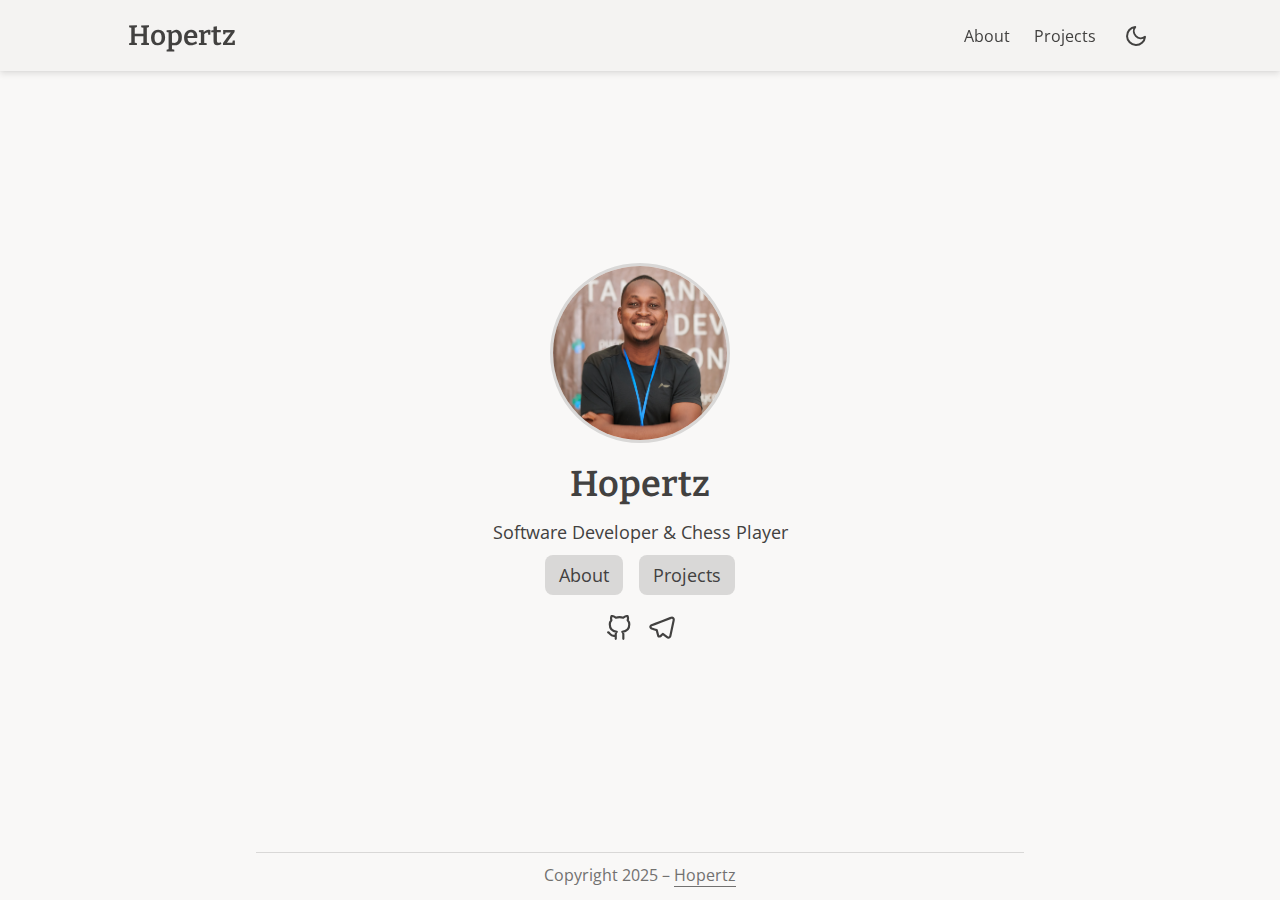
<file: index.html>
<!DOCTYPE html>
<html lang="en" dir="auto">

<head>
    <meta name="generator" content="Hugo 0.118.2">
    <meta charset="utf-8">
    <meta http-equiv="X-UA-Compatible" content="IE=edge">
    <meta name="viewport" content="width=device-width, initial-scale=1, shrink-to-fit=no">
    <meta name="robots" content="index, follow">
    <title>Hopertz – Software Developer </title>
    <meta name="description" content="Software Developer &amp; Chess Player">
    <meta name="author" content="Hopertz">
    <link rel="canonical" href="https://hopertz.github.io/">
    <link rel = "stylesheet" href="/css/style.css">
    <link rel="apple-touch-icon" sizes="180x180" href="/img/apple-touch-icon.png">
    <link rel="icon" type="image/png" sizes="32x32" href="/img/favicon-32x32.png">
    <link rel="icon" type="image/png" sizes="16x16" href="/img/favicon-16x16.png">
    <link rel="manifest" href="/img/site.webmanifest">
    <meta name="theme-color" content="#2e2e33">
    <meta name="msapplication-TileColor" content="#2e2e33">
    <noscript>
        <style>
            #theme-toggle,
            .top-link {
                display: none;
            }
        </style>
        <style>
            @media (prefers-color-scheme: dark) {
                :root {
                    --theme: rgb(29, 30, 32);
                    --entry: rgb(46, 46, 51);
                    --primary: rgb(218, 218, 219);
                    --secondary: rgb(155, 156, 157);
                    --tertiary: rgb(65, 66, 68);
                    --content: rgb(196, 196, 197);
                    --hljs-bg: rgb(46, 46, 51);
                    --code-bg: rgb(55, 56, 62);
                    --border: rgb(51, 51, 51);
                }

                .list {
                    background: var(--theme);
                }

                .list:not(.dark)::-webkit-scrollbar-track {
                    background: 0 0;
                }

                .list:not(.dark)::-webkit-scrollbar-thumb {
                    border-color: var(--theme);
                }
            }
        </style>
    </noscript>
    <link id="code-style" rel="stylesheet" />
    <link rel="stylesheet" href="https://cdnjs.cloudflare.com/ajax/libs/font-awesome/6.3.0/css/all.min.css"
        integrity="sha512-SzlrxWUlpfuzQ+pcUCosxcglQRNAq/DZjVsC0lE40xsADsfeQoEypE+enwcOiGjk/bSuGGKHEyjSoQ1zVisanQ=="
        crossorigin="anonymous" referrerpolicy="no-referrer" />
    <link rel="stylesheet" href="./css/custom.css">
    <script type="text/javascript" src="./js/custom.js"></script>
    <meta property="og:title" content="Hopertz" />
    <meta property="og:description" content="Software Developer &amp; Chess Player" />
    <meta property="og:type" content="website" />
    <meta property="og:url" content="https://hopertz.github.io/" />
    <meta name="twitter:card" content="summary_large_image" />
    <meta name="twitter:title" content="Hopertz" />
    <meta name="twitter:description" content="Software Developer &amp; Chess Player" />
    <script type="application/ld+json">


</script>
</head>

<body class="list" id="top">
    <script>
        if (localStorage.getItem("pref-theme") === "dark") {
            document.body.classList.add('dark');
        } else if (localStorage.getItem("pref-theme") === "light") {
            document.body.classList.remove('dark')
        } else if (window.matchMedia('(prefers-color-scheme: dark)').matches) {
            document.body.classList.add('dark');
        }

    </script>
    <header class="header">
        <nav class="nav">
            <div class="logo">
                <a href="https://hopertz.github.io/" accesskey="h" title="Hopertz (Alt + H)">Hopertz</a>
                <div class="logo-switches">
                </div>
            </div>
            <ul id="menu">
                <li>
                    <a href="about" title="About">
                        <span>About</span>
                    </a>
                </li>
                <li>
                    <a href="projects" title="Projects">
                        <span>Projects</span>
                    </a>
                </li>
                <li>
                    <button id="theme-toggle" accesskey="t" title="(Alt + T)">
                        <svg id="moon" xmlns="http://www.w3.org/2000/svg" width="24" height="24" viewBox="0 0 24 24"
                            fill="none" stroke="currentColor" stroke-width="2" stroke-linecap="round"
                            stroke-linejoin="round">
                            <path d="M21 12.79A9 9 0 1 1 11.21 3 7 7 0 0 0 21 12.79z"></path>
                        </svg>
                        <svg id="sun" xmlns="http://www.w3.org/2000/svg" width="24" height="24" viewBox="0 0 24 24"
                            fill="none" stroke="currentColor" stroke-width="2" stroke-linecap="round"
                            stroke-linejoin="round">
                            <circle cx="12" cy="12" r="5"></circle>
                            <line x1="12" y1="1" x2="12" y2="3"></line>
                            <line x1="12" y1="21" x2="12" y2="23"></line>
                            <line x1="4.22" y1="4.22" x2="5.64" y2="5.64"></line>
                            <line x1="18.36" y1="18.36" x2="19.78" y2="19.78"></line>
                            <line x1="1" y1="12" x2="3" y2="12"></line>
                            <line x1="21" y1="12" x2="23" y2="12"></line>
                            <line x1="4.22" y1="19.78" x2="5.64" y2="18.36"></line>
                            <line x1="18.36" y1="5.64" x2="19.78" y2="4.22"></line>
                        </svg>
                    </button>
                </li>
            </ul>
        </nav>
    </header>
    <main class="main">
        <div class="profile">
            <div class="profile_inner">
                <img draggable="false" src="./img/pic.jpg" alt title height="150"
                    width="150" />
                <h1>Hopertz</h1>
                <span>Software Developer &amp; Chess Player</span>
                <div class="buttons">
                    <a class="button" href="/about" rel="noopener" title="About">
                        <span class="button-inner">
                            About
                        </span>
                    </a>
                    <a class="button" href="/projects" rel="noopener" title="Projects">
                        <span class="button-inner">
                            Projects
                        </span>
                    </a>
                </div>
                <div class="social-icons">
                    <a href="https://github.com/Hopertz" target="_blank" rel="noopener noreferrer me" title="Github">
                        <svg xmlns="http://www.w3.org/2000/svg" viewBox="0 0 24 24" fill="none" stroke="currentColor"
                            stroke-width="2" stroke-linecap="round" stroke-linejoin="round">
                            <path
                                d="M9 19c-5 1.5-5-2.5-7-3m14 6v-3.87a3.37 3.37 0 0 0-.94-2.61c3.14-.35 6.44-1.54 6.44-7A5.44 5.44 0 0 0 20 4.77 5.07 5.07 0 0 0 19.91 1S18.73.65 16 2.48a13.38 13.38 0 0 0-7 0C6.27.65 5.09 1 5.09 1A5.07 5.07 0 0 0 5 4.77a5.44 5.44 0 0 0-1.5 3.78c0 5.42 3.3 6.61 6.44 7A3.37 3.37 0 0 0 9 18.13V22">
                            </path>
                        </svg>
                    </a>
                    <a href="https://t.me/Hopertz" target="_blank" rel="noopener noreferrer me" title="Telegram">
                        <svg xmlns="http://www.w3.org/2000/svg" viewBox="0 0 24 24" fill="none" stroke="currentColor"
                            stroke-width="2" stroke-linecap="round" stroke-linejoin="round">
                            <path
                                d="M21.198 2.433a2.242 2.242 0 0 0-1.022.215l-8.609 3.33c-2.068.8-4.133 1.598-5.724 2.21a405.15 405.15 0 0 1-2.849 1.09c-.42.147-.99.332-1.473.901-.728.968.193 1.798.919 2.286 1.61.516 3.275 1.009 4.654 1.472.509 1.793.997 3.592 1.48 5.388.16.36.506.494.864.498l-.002.018s.281.028.555-.038a2.1 2.1 0 0 0 .933-.517c.345-.324 1.28-1.244 1.811-1.764l3.999 2.952.032.018s.442.311 1.09.355c.324.022.75-.04 1.116-.308.37-.27.613-.702.728-1.196.342-1.492 2.61-12.285 2.997-14.072l-.01.042c.27-1.006.17-1.928-.455-2.474a1.654 1.654 0 0 0-1.034-.407z" />
                        </svg>
                    </a>
                </div>
            </div>
        </div>
    </main>
    <footer class="footer">
        <span>Copyright <i class="far fa-copyright"></i> 2025 – <a class="no-link-decor" href="#"><i
                    class="fas fa-cat"></i></a> <a href="https://hopertz.github.io/">Hopertz</a></span>
    </footer>
    <script>
        let menu = document.getElementById('menu')
        if (menu) {
            menu.scrollLeft = localStorage.getItem("menu-scroll-position");
            menu.onscroll = function () {
                localStorage.setItem("menu-scroll-position", menu.scrollLeft);
            }
        }

        document.querySelectorAll('a[href^="#"]').forEach(anchor => {
            anchor.addEventListener("click", function (e) {
                e.preventDefault();
                var id = this.getAttribute("href").substr(1);
                if (!window.matchMedia('(prefers-reduced-motion: reduce)').matches) {
                    document.querySelector(`[id='${decodeURIComponent(id)}']`).scrollIntoView({
                        behavior: "smooth"
                    });
                } else {
                    document.querySelector(`[id='${decodeURIComponent(id)}']`).scrollIntoView();
                }
                if (id === "top") {
                    history.replaceState(null, null, " ");
                } else {
                    history.pushState(null, null, `#${id}`);
                }
            });
        });

    </script>
    <script>
        document.getElementById("theme-toggle").addEventListener("click", () => {
            if (document.body.className.includes("dark")) {
                document.body.classList.remove('dark');
                localStorage.setItem("pref-theme", 'light');
            } else {
                document.body.classList.add('dark');
                localStorage.setItem("pref-theme", 'dark');
            }
        })

    </script>
    <script defer
        src="https://static.cloudflareinsights.com/beacon.min.js/v84a3a4012de94ce1a686ba8c167c359c1696973893317"
        integrity="sha512-euoFGowhlaLqXsPWQ48qSkBSCFs3DPRyiwVu3FjR96cMPx+Fr+gpWRhIafcHwqwCqWS42RZhIudOvEI+Ckf6MA=="
        data-cf-beacon='{"rayId":"817c874f99980720","r":1,"version":"2023.10.0","token":"80f41a337ac24d17acee9fe0e4663c5b"}'
        crossorigin="anonymous"></script>
</body>

</html>
</file>
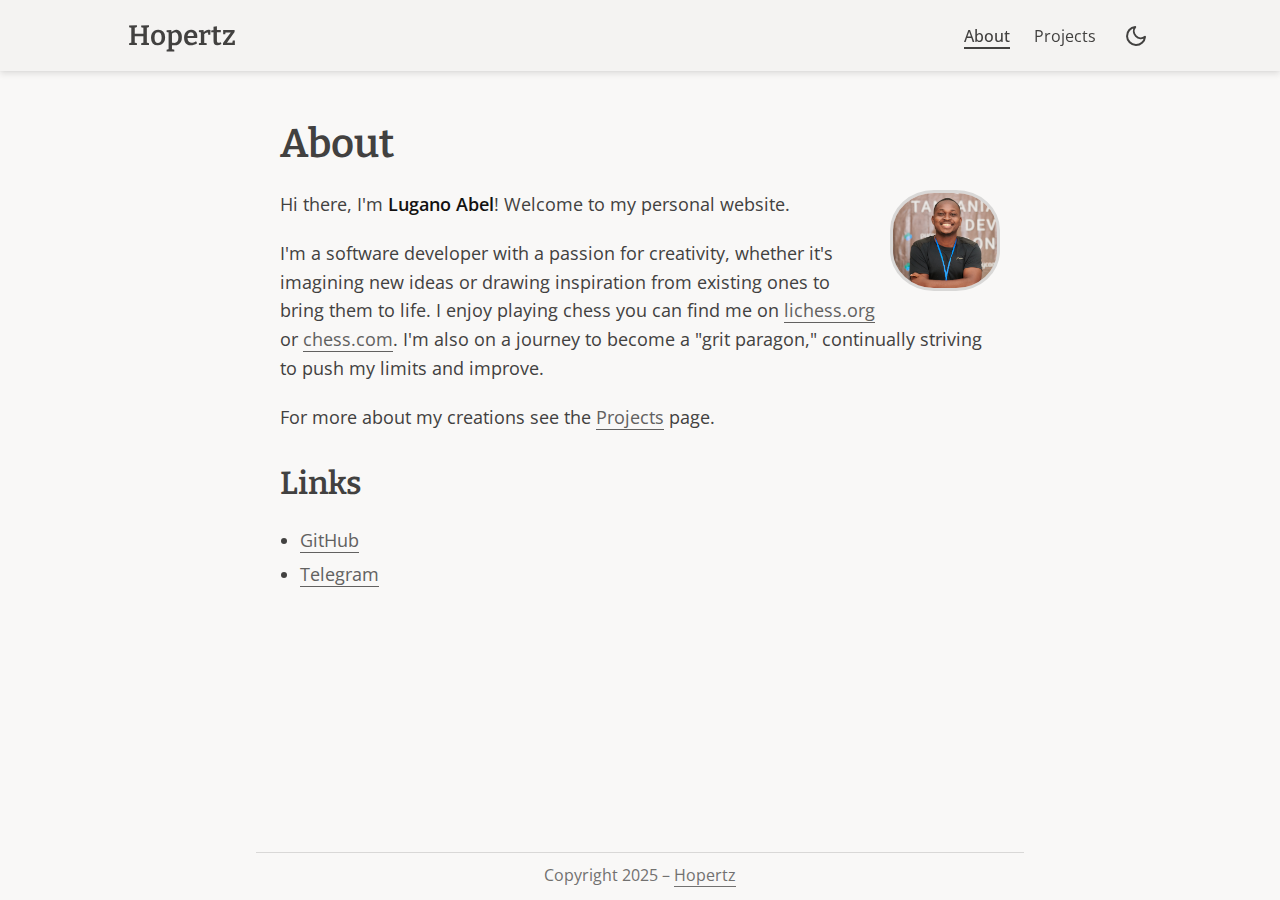
<file: about.html>
<!DOCTYPE html>
<html lang="en" dir="auto">

<head>
    <meta charset="utf-8">
    <meta http-equiv="X-UA-Compatible" content="IE=edge">
    <meta name="viewport" content="width=device-width, initial-scale=1, shrink-to-fit=no">
    <meta name="robots" content="index, follow">
    <title>About – Hopertz</title>
    <meta name="keywords" content>
    <meta name="description" content=" I'm a software developer with a passion for creativity, whether it's imagining new ideas or drawing inspiration from existing ones to bring them to life. I enjoy playing chess—you can find me on Lichess.org or Chess.com. I'm also on a journey to become a 'grit paragon,' continually striving to push my limits and improve.">
    <meta name="author" content=" ">
    <link rel="apple-touch-icon" sizes="180x180" href="/img/apple-touch-icon.png">
    <link rel="icon" type="image/png" sizes="32x32" href="/img/favicon-32x32.png">
    <link rel="icon" type="image/png" sizes="16x16" href="/img/favicon-16x16.png">
    <link rel="manifest" href="/img/site.webmanifest">
    <link rel="canonical" href="https://hopertz.github.io/about">
    <link rel="stylesheet" href="/css/style.css">
    <meta name="theme-color" content="#2e2e33">
    <meta name="msapplication-TileColor" content="#2e2e33">
    <noscript>
        <style>
            #theme-toggle,
            .top-link {
                display: none;
            }
        </style>
        <style>
            @media (prefers-color-scheme: dark) {
                :root {
                    --theme: rgb(29, 30, 32);
                    --entry: rgb(46, 46, 51);
                    --primary: rgb(218, 218, 219);
                    --secondary: rgb(155, 156, 157);
                    --tertiary: rgb(65, 66, 68);
                    --content: rgb(196, 196, 197);
                    --hljs-bg: rgb(46, 46, 51);
                    --code-bg: rgb(55, 56, 62);
                    --border: rgb(51, 51, 51);
                }

                .list {
                    background: var(--theme);
                }

                .list:not(.dark)::-webkit-scrollbar-track {
                    background: 0 0;
                }

                .list:not(.dark)::-webkit-scrollbar-thumb {
                    border-color: var(--theme);
                }
            }
        </style>
    </noscript>
    <link id="code-style" rel="stylesheet" />
    <link rel="stylesheet" href="https://cdnjs.cloudflare.com/ajax/libs/font-awesome/6.3.0/css/all.min.css"
        integrity="sha512-SzlrxWUlpfuzQ+pcUCosxcglQRNAq/DZjVsC0lE40xsADsfeQoEypE+enwcOiGjk/bSuGGKHEyjSoQ1zVisanQ=="
        crossorigin="anonymous" referrerpolicy="no-referrer" />
    <link rel="stylesheet" href="./css/custom.css">
    <script type="text/javascript" src="./js/custom.js"></script>
    <meta property="og:title" content="About" />
    <meta property="og:description" content=" I'm a software developer with a passion for creativity, whether it's imagining new ideas or drawing inspiration from existing ones to bring them to life. I enjoy playing chess—you can find me on Lichess.org or Chess.com. I'm also on a journey to become a 'grit paragon,' continually striving to push my limits and improve.">
    <meta property="og:type" content="article" />
    <meta property="og:url" content="https://hopertz.github.io/about/" />
    <meta property="og:image" content="https://hopertz.github.io/img/about-logo.jpg" />
    <meta property="article:section" content />
    <meta name="twitter:card" content="summary_large_image" />
    <meta name="twitter:title" content="About" />
    <meta name="twitter:description" content=" I'm a software developer with a passion for creativity, whether it's imagining new ideas or drawing inspiration from existing ones to bring them to life. I enjoy playing chess—you can find me on Lichess.org or Chess.com. I'm also on a journey to become a 'grit paragon,' continually striving to push my limits and improve. ">
    <script type="application/ld+json">
{
  "@context": "https://schema.org",
  "@type": "BreadcrumbList",
  "itemListElement": [
    {
      "@type": "ListItem",
      "position":  1 ,
      "name": "About",
      "item": "https://hopertz.github.io/about/"
    }
  ]
}
</script>
    <script type="application/ld+json">
{
  "@context": "https://schema.org",
  "@type": "BlogPosting",
  "headline": "About",
  "name": "About",
  "description": "I'm a software developer with a passion for creativity, whether it's imagining new ideas or drawing inspiration from existing ones to bring them to life. I enjoy playing chess—you can find me on Lichess.org or Chess.com. I'm also on a journey to become a 'grit paragon,' continually striving to push my limits and improve.",
  "keywords": [
    
  ],
  "articleBody": "I'm a software developer with a passion for creativity, whether it's imagining new ideas or drawing inspiration from existing ones to bring them to life. I enjoy playing chess—you can find me on Lichess.org or Chess.com. I'm also on a journey to become a 'grit paragon,' continually striving to push my limits and improve.",
  "wordCount" : "53",
  "inLanguage": "en",
  "datePublished": "0001-01-01T00:00:00Z",
  "dateModified": "0001-01-01T00:00:00Z",
  "author":{
    "@type": "Person",
    "name": " "
  },
  "mainEntityOfPage": {
    "@type": "WebPage",
    "@id": "https://hopertz.github.io/about/"
  },
  "publisher": {
    "@type": "Organization",
    "name": "Hopertz",
    "logo": {
      "@type": "ImageObject",
      "url": "https://hopertz.github.io/favicon.ico"
    }
  }
}
</script>
</head>

<body class id="top">
    <script>
        if (localStorage.getItem("pref-theme") === "dark") {
            document.body.classList.add('dark');
        } else if (localStorage.getItem("pref-theme") === "light") {
            document.body.classList.remove('dark')
        } else if (window.matchMedia('(prefers-color-scheme: dark)').matches) {
            document.body.classList.add('dark');
        }

    </script>
    <header class="header">
        <nav class="nav">
            <div class="logo">
                <a href="https://hopertz.github.io" accesskey="h" title="Hopertz (Alt + H)">Hopertz</a>
                <div class="logo-switches">
                </div>
            </div>
            <ul id="menu">
                <li>
                    <a href="https://hopertz.github.io/about" title="About">
                        <span class="active">About</span>
                    </a>
                </li>
                <li>
                    <a href="https://hopertz.github.io/projects" title="Projects">
                        <span>Projects</span>
                    </a>
                </li>
                <li>
                    <button id="theme-toggle" accesskey="t" title="(Alt + T)">
                        <svg id="moon" xmlns="http://www.w3.org/2000/svg" width="24" height="24" viewBox="0 0 24 24"
                            fill="none" stroke="currentColor" stroke-width="2" stroke-linecap="round"
                            stroke-linejoin="round">
                            <path d="M21 12.79A9 9 0 1 1 11.21 3 7 7 0 0 0 21 12.79z"></path>
                        </svg>
                        <svg id="sun" xmlns="http://www.w3.org/2000/svg" width="24" height="24" viewBox="0 0 24 24"
                            fill="none" stroke="currentColor" stroke-width="2" stroke-linecap="round"
                            stroke-linejoin="round">
                            <circle cx="12" cy="12" r="5"></circle>
                            <line x1="12" y1="1" x2="12" y2="3"></line>
                            <line x1="12" y1="21" x2="12" y2="23"></line>
                            <line x1="4.22" y1="4.22" x2="5.64" y2="5.64"></line>
                            <line x1="18.36" y1="18.36" x2="19.78" y2="19.78"></line>
                            <line x1="1" y1="12" x2="3" y2="12"></line>
                            <line x1="21" y1="12" x2="23" y2="12"></line>
                            <line x1="4.22" y1="19.78" x2="5.64" y2="18.36"></line>
                            <line x1="18.36" y1="5.64" x2="19.78" y2="4.22"></line>
                        </svg>
                    </button>
                </li>
            </ul>
        </nav>
    </header>
    <main class="main">
        <article class="post-single">
            <header class="post-header">
                <h1 class="post-title">
                    About
                </h1>
                <div class="post-meta">
                </div>
            </header>
            <div class="post-content"><img draggable="false" src="./img/pic.jpg" class="post-img" />
                <p>Hi there, I'm <strong>Lugano Abel</strong>! Welcome to my personal website.</p>
                <p>I'm a software developer with a passion for creativity, whether it's imagining new ideas or drawing inspiration from existing ones to bring them to life. I enjoy playing chess you can find me on
 <a href="https://lichess.org/@/Hopertz">lichess.org</a> or <a href="https://www.chess.com/member/hopertz">chess.com</a>. I'm also on a journey to become a "grit paragon," continually striving to push my limits and improve.</p>
                <p>For more about my creations see the <a href="/projects">Projects</a> page.</p>
                <h2 id="links">Links<a hidden class="anchor" aria-hidden="true" href="#links">#</a></h2>
                <ul>
                    <li><a href="https://github.com/Hopertz">GitHub</a></li>
                    <li><a href="https://t.me/Hopertz">Telegram</a></li>
                </ul>
            </div>
            <footer class="post-footer">
                <ul class="post-tags">
                </ul>
            </footer>
        </article>
    </main>
    <footer class="footer">
        <span>Copyright <i class="far fa-copyright"></i> 2025 – <a class="no-link-decor" href="#"><i
                    class="fas fa-cat"></i></a> <a href="https://hopertz.github.io/">Hopertz</a></span>
    </footer>
    <script>
        let menu = document.getElementById('menu')
        if (menu) {
            menu.scrollLeft = localStorage.getItem("menu-scroll-position");
            menu.onscroll = function () {
                localStorage.setItem("menu-scroll-position", menu.scrollLeft);
            }
        }

        document.querySelectorAll('a[href^="#"]').forEach(anchor => {
            anchor.addEventListener("click", function (e) {
                e.preventDefault();
                var id = this.getAttribute("href").substr(1);
                if (!window.matchMedia('(prefers-reduced-motion: reduce)').matches) {
                    document.querySelector(`[id='${decodeURIComponent(id)}']`).scrollIntoView({
                        behavior: "smooth"
                    });
                } else {
                    document.querySelector(`[id='${decodeURIComponent(id)}']`).scrollIntoView();
                }
                if (id === "top") {
                    history.replaceState(null, null, " ");
                } else {
                    history.pushState(null, null, `#${id}`);
                }
            });
        });

    </script>
    <script>
        document.getElementById("theme-toggle").addEventListener("click", () => {
            if (document.body.className.includes("dark")) {
                document.body.classList.remove('dark');
                localStorage.setItem("pref-theme", 'light');
            } else {
                document.body.classList.add('dark');
                localStorage.setItem("pref-theme", 'dark');
            }
        })

    </script>
    <script>
        document.querySelectorAll('pre > code').forEach((codeblock) => {
            const container = codeblock.parentNode.parentNode;

            const copybutton = document.createElement('button');
            copybutton.classList.add('copy-code');
            copybutton.innerHTML = 'copy';

            function copyingDone() {
                copybutton.innerHTML = 'copied!';
                setTimeout(() => {
                    copybutton.innerHTML = 'copy';
                }, 2000);
            }

            copybutton.addEventListener('click', (cb) => {
                if ('clipboard' in navigator) {
                    navigator.clipboard.writeText(codeblock.textContent);
                    copyingDone();
                    return;
                }

                const range = document.createRange();
                range.selectNodeContents(codeblock);
                const selection = window.getSelection();
                selection.removeAllRanges();
                selection.addRange(range);
                try {
                    document.execCommand('copy');
                    copyingDone();
                } catch (e) { };
                selection.removeRange(range);
            });

            if (container.classList.contains("highlight")) {
                container.appendChild(copybutton);
            } else if (container.parentNode.firstChild == container) {

            } else if (codeblock.parentNode.parentNode.parentNode.parentNode.parentNode.nodeName == "TABLE") {

                codeblock.parentNode.parentNode.parentNode.parentNode.parentNode.appendChild(copybutton);
            } else {

                codeblock.parentNode.appendChild(copybutton);
            }
        });
    </script>
    <script defer
        src="https://static.cloudflareinsights.com/beacon.min.js/v8b253dfea2ab4077af8c6f58422dfbfd1689876627854"
        integrity="sha512-bjgnUKX4azu3dLTVtie9u6TKqgx29RBwfj3QXYt5EKfWM/9hPSAI/4qcV5NACjwAo8UtTeWefx6Zq5PHcMm7Tg=="
        data-cf-beacon='{"rayId":"817cc4e8d89c071c","version":"2023.8.0","r":1,"token":"80f41a337ac24d17acee9fe0e4663c5b","si":100}'
        crossorigin="anonymous"></script>
</body>

</html>
</file>
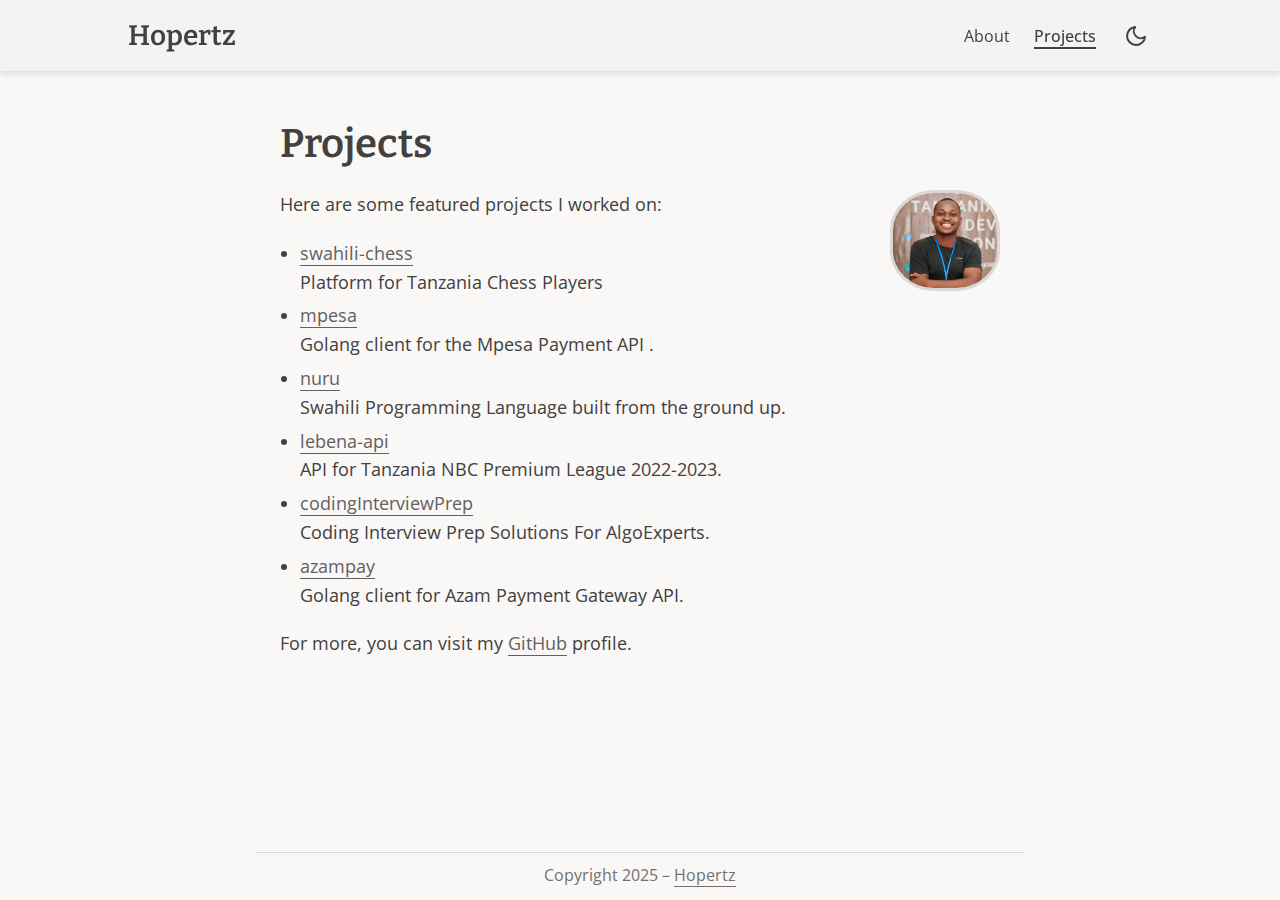
<file: projects.html>
<!DOCTYPE html>
<html lang="en" dir="auto">

<head>
    <meta charset="utf-8">
    <meta http-equiv="X-UA-Compatible" content="IE=edge">
    <meta name="viewport" content="width=device-width, initial-scale=1, shrink-to-fit=no">
    <meta name="robots" content="index, follow">
    <title>Projects – Hopertz</title>
    <link rel="apple-touch-icon" sizes="180x180" href="/img/apple-touch-icon.png">
    <link rel="icon" type="image/png" sizes="32x32" href="/img/favicon-32x32.png">
    <link rel="icon" type="image/png" sizes="16x16" href="/img/favicon-16x16.png">
    <link rel="manifest" href="/img/site.webmanifest">
    <meta name="keywords" content>
    <meta name="description" content="Here are some featured projects I worked on:
swahili-chess
A chess platform for Tanzania Chess Players
mpesa
Golang client for the Mpesa Payment API .
Nuru
A Swahili Programming Language built from the ground up.
lebena-api
API for Tanzania NBC Premium League .
CodingInterviewPrep
Coding Interview Prep Solutions For AlgoExperts.
azampay
A Golang client for Azam Payment Gateway API.
For more, you can visit my GitHub profile.">
    <meta name="author" content=" ">
    <link rel="canonical" href="https://hopertz.github.io/projects">
    <link rel="stylesheet" href="/css/style.css">
    <meta name="theme-color" content="#2e2e33">
    <meta name="msapplication-TileColor" content="#2e2e33">
    <noscript>
        <style>
            #theme-toggle,
            .top-link {
                display: none;
            }
        </style>
        <style>
            @media (prefers-color-scheme: dark) {
                :root {
                    --theme: rgb(29, 30, 32);
                    --entry: rgb(46, 46, 51);
                    --primary: rgb(218, 218, 219);
                    --secondary: rgb(155, 156, 157);
                    --tertiary: rgb(65, 66, 68);
                    --content: rgb(196, 196, 197);
                    --hljs-bg: rgb(46, 46, 51);
                    --code-bg: rgb(55, 56, 62);
                    --border: rgb(51, 51, 51);
                }

                .list {
                    background: var(--theme);
                }

                .list:not(.dark)::-webkit-scrollbar-track {
                    background: 0 0;
                }

                .list:not(.dark)::-webkit-scrollbar-thumb {
                    border-color: var(--theme);
                }
            }
        </style>
    </noscript>
    <link id="code-style" rel="stylesheet" />
    <link rel="stylesheet" href="https://cdnjs.cloudflare.com/ajax/libs/font-awesome/6.3.0/css/all.min.css"
        integrity="sha512-SzlrxWUlpfuzQ+pcUCosxcglQRNAq/DZjVsC0lE40xsADsfeQoEypE+enwcOiGjk/bSuGGKHEyjSoQ1zVisanQ=="
        crossorigin="anonymous" referrerpolicy="no-referrer" />
    <link rel="stylesheet" href="/css/style.css">
    <link rel="stylesheet" href="./css/custom.css">
    <script type="text/javascript" src="./js/custom.js"></script>
    <meta property="og:title" content="Projects" />
    <meta property="og:description" content="Here are some featured projects I worked on:
swahili-chess
A chess  for Tanzania Chess Players
mpesa
Golang client for the Mpesa Payment API .
Nuru
A Swahili Programming Language built from the ground up.
lebena-api
API for Tanzania NBC Premium League .
CodingInterviewPrep
Coding Interview Prep Solutions For AlgoExperts.
azampay
A Golang client for Azam Payment Gateway API.
For more, you can visit my GitHub profile." />
    <meta property="og:type" content="article" />
    <meta property="og:url" content="https://hopertz.github.io/projects/" />
    <meta property="article:section" content />
    <meta name="twitter:card" content="summary_large_image" />
    <meta name="twitter:title" content="Projects" />
    <meta name="twitter:description" content="Here are some featured projects I worked on:
swahili-chess
A chess  for Tanzania Chess Players
mpesa
Golang client for the Mpesa Payment API .
Nuru
A Swahili Programming Language built from the ground up.
lebena-api
API for Tanzania NBC Premium League .
CodingInterviewPrep
Coding Interview Prep Solutions For AlgoExperts.
azampay
A Golang client for Azam Payment Gateway API.
For more, you can visit my GitHub profile." />
    <script type="application/ld+json">
{
  "@context": "https://schema.org",
  "@type": "BreadcrumbList",
  "itemListElement": [
    {
      "@type": "ListItem",
      "position":  1 ,
      "name": "Projects",
      "item": "https://hopertz.github.io/projects/"
    }
  ]
}
</script>
    <script type="application/ld+json">
</script>
</head>

<body class id="top">
    <script>
        if (localStorage.getItem("pref-theme") === "dark") {
            document.body.classList.add('dark');
        } else if (localStorage.getItem("pref-theme") === "light") {
            document.body.classList.remove('dark')
        } else if (window.matchMedia('(prefers-color-scheme: dark)').matches) {
            document.body.classList.add('dark');
        }

    </script>
    <header class="header">
        <nav class="nav">
            <div class="logo">
                <a href="https://hopertz.github.io/" accesskey="h" title="Hopertz (Alt + H)">Hopertz</a>
                <div class="logo-switches">
                </div>
            </div>
            <ul id="menu">
                <li>
                    <a href="https://hopertz.github.io/about" title="About">
                        <span>About</span>
                    </a>
                </li>
                <li>
                    <a href="https://hopertz.github.io/projects" title="Projects">
                        <span class="active">Projects</span>
                    </a>
                </li>
                <li>
                    <button id="theme-toggle" accesskey="t" title="(Alt + T)">
                        <svg id="moon" xmlns="http://www.w3.org/2000/svg" width="24" height="24" viewBox="0 0 24 24"
                            fill="none" stroke="currentColor" stroke-width="2" stroke-linecap="round"
                            stroke-linejoin="round">
                            <path d="M21 12.79A9 9 0 1 1 11.21 3 7 7 0 0 0 21 12.79z"></path>
                        </svg>
                        <svg id="sun" xmlns="http://www.w3.org/2000/svg" width="24" height="24" viewBox="0 0 24 24"
                            fill="none" stroke="currentColor" stroke-width="2" stroke-linecap="round"
                            stroke-linejoin="round">
                            <circle cx="12" cy="12" r="5"></circle>
                            <line x1="12" y1="1" x2="12" y2="3"></line>
                            <line x1="12" y1="21" x2="12" y2="23"></line>
                            <line x1="4.22" y1="4.22" x2="5.64" y2="5.64"></line>
                            <line x1="18.36" y1="18.36" x2="19.78" y2="19.78"></line>
                            <line x1="1" y1="12" x2="3" y2="12"></line>
                            <line x1="21" y1="12" x2="23" y2="12"></line>
                            <line x1="4.22" y1="19.78" x2="5.64" y2="18.36"></line>
                            <line x1="18.36" y1="5.64" x2="19.78" y2="4.22"></line>
                        </svg>
                    </button>
                </li>
            </ul>
        </nav>
    </header>
    <main class="main">
        <article class="post-single">
            <header class="post-header">
                <h1 class="post-title">
                    Projects
                </h1>
                <div class="post-meta">
                </div>
            </header>
            <div class="post-content"><img draggable="false" src="./img/pic.jpg" class="post-img" />
                <p>Here are some featured projects I worked on:</p>
                <ul>
                    <li>
                         <p><a href="https://github.com/orgs/swahili-chess/repositories">swahili-chess</a><br>
                           Platform for Tanzania Chess Players </p>
                    </li>
                    <li>
                           <p><a href="https://github.com/Golang-Tanzania/mpesa">mpesa</a><br>
                            Golang client for the Mpesa Payment API .</p>
                    </li>
                    <li>
                        <p><a href="https://github.com/AvicennaJr/Nuru">nuru</a><br>
                            Swahili Programming Language built from the ground up.</p>
                    </li>
                    <li>
                        <p><a href="https://github.com/Golang-Tanzania/lebena-api">lebena-api</a><br>
                        API for Tanzania NBC Premium League 2022-2023.</p>
                    </li>
                    <li>
                        <p><a href="https://github.com/Hopertz/CodingInterviewPrep">codingInterviewPrep</a><br>
                            Coding Interview Prep Solutions For AlgoExperts.</p>
                    </li>
                    <li>
                        <p><a href="https://github.com/Golang-Tanzania/azampay">azampay</a><br>
                            Golang client for Azam Payment Gateway API.</p>
                    </li>
                </ul>
                <p>For more, you can visit my <a href="https://github.com/Hopertz">GitHub</a> profile.</p>
            </div>
            <footer class="post-footer">
                <ul class="post-tags">
                </ul>
            </footer>
        </article>
    </main>
    <footer class="footer">
        <span>Copyright <i class="far fa-copyright"></i> 2025 – <a class="no-link-decor" href="#"><i
                    class="fas fa-cat"></i></a> <a href="https://hopertz.github.io/">Hopertz</a></span>
    </footer>
    <script>
        let menu = document.getElementById('menu')
        if (menu) {
            menu.scrollLeft = localStorage.getItem("menu-scroll-position");
            menu.onscroll = function () {
                localStorage.setItem("menu-scroll-position", menu.scrollLeft);
            }
        }

        document.querySelectorAll('a[href^="#"]').forEach(anchor => {
            anchor.addEventListener("click", function (e) {
                e.preventDefault();
                var id = this.getAttribute("href").substr(1);
                if (!window.matchMedia('(prefers-reduced-motion: reduce)').matches) {
                    document.querySelector(`[id='${decodeURIComponent(id)}']`).scrollIntoView({
                        behavior: "smooth"
                    });
                } else {
                    document.querySelector(`[id='${decodeURIComponent(id)}']`).scrollIntoView();
                }
                if (id === "top") {
                    history.replaceState(null, null, " ");
                } else {
                    history.pushState(null, null, `#${id}`);
                }
            });
        });

    </script>
    <script>
        document.getElementById("theme-toggle").addEventListener("click", () => {
            if (document.body.className.includes("dark")) {
                document.body.classList.remove('dark');
                localStorage.setItem("pref-theme", 'light');
            } else {
                document.body.classList.add('dark');
                localStorage.setItem("pref-theme", 'dark');
            }
        })

    </script>
    <script>
        document.querySelectorAll('pre > code').forEach((codeblock) => {
            const container = codeblock.parentNode.parentNode;

            const copybutton = document.createElement('button');
            copybutton.classList.add('copy-code');
            copybutton.innerHTML = 'copy';

            function copyingDone() {
                copybutton.innerHTML = 'copied!';
                setTimeout(() => {
                    copybutton.innerHTML = 'copy';
                }, 2000);
            }

            copybutton.addEventListener('click', (cb) => {
                if ('clipboard' in navigator) {
                    navigator.clipboard.writeText(codeblock.textContent);
                    copyingDone();
                    return;
                }

                const range = document.createRange();
                range.selectNodeContents(codeblock);
                const selection = window.getSelection();
                selection.removeAllRanges();
                selection.addRange(range);
                try {
                    document.execCommand('copy');
                    copyingDone();
                } catch (e) { };
                selection.removeRange(range);
            });

            if (container.classList.contains("highlight")) {
                container.appendChild(copybutton);
            } else if (container.parentNode.firstChild == container) {

            } else if (codeblock.parentNode.parentNode.parentNode.parentNode.parentNode.nodeName == "TABLE") {

                codeblock.parentNode.parentNode.parentNode.parentNode.parentNode.appendChild(copybutton);
            } else {

                codeblock.parentNode.appendChild(copybutton);
            }
        });
    </script>
    <script defer
        src="https://static.cloudflareinsights.com/beacon.min.js/v84a3a4012de94ce1a686ba8c167c359c1696973893317"
        integrity="sha512-euoFGowhlaLqXsPWQ48qSkBSCFs3DPRyiwVu3FjR96cMPx+Fr+gpWRhIafcHwqwCqWS42RZhIudOvEI+Ckf6MA=="
        data-cf-beacon='{"rayId":"817c89796eb50724","r":1,"version":"2023.10.0","token":"80f41a337ac24d17acee9fe0e4663c5b"}'
        crossorigin="anonymous"></script>
</body>

</html>
</file>
<file: css/style.css>
/*
  PaperMod v7
  License: MIT https://github.com/adityatelange/hugo-PaperMod/blob/master/LICENSE
  Copyright (c) 2020 nanxiaobei and adityatelange
  Copyright (c) 2021-2023 adityatelange
*/
:root {
    --gap: 24px;
    --content-gap: 20px;
    --nav-width: 1024px;
    --main-width: 720px;
    --header-height: 60px;
    --footer-height: 60px;
    --radius: 8px;
    --theme: rgb(255, 255, 255);
    --entry: rgb(255, 255, 255);
    --primary: rgb(30, 30, 30);
    --secondary: rgb(108, 108, 108);
    --tertiary: rgb(214, 214, 214);
    --content: rgb(31, 31, 31);
    --hljs-bg: rgb(28, 29, 33);
    --code-bg: rgb(245, 245, 245);
    --border: rgb(238, 238, 238)
}

.dark {
    --theme: rgb(29, 30, 32);
    --entry: rgb(46, 46, 51);
    --primary: rgb(218, 218, 219);
    --secondary: rgb(155, 156, 157);
    --tertiary: rgb(65, 66, 68);
    --content: rgb(196, 196, 197);
    --hljs-bg: rgb(46, 46, 51);
    --code-bg: rgb(55, 56, 62);
    --border: rgb(51, 51, 51)
}

.list {
    background: var(--code-bg)
}

.dark.list {
    background: var(--theme)
}

*,
::after,
::before {
    box-sizing: border-box
}

html {
    -webkit-tap-highlight-color: transparent;
    overflow-y: scroll
}

a,
button,
body,
h1,
h2,
h3,
h4,
h5,
h6 {
    color: var(--primary)
}

body {
    font-family: -apple-system, BlinkMacSystemFont, segoe ui, Roboto, Oxygen, Ubuntu, Cantarell, open sans, helvetica neue, sans-serif;
    font-size: 18px;
    line-height: 1.6;
    word-break: break-word;
    background: var(--theme)
}

article,
aside,
figcaption,
figure,
footer,
header,
hgroup,
main,
nav,
section,
table {
    display: block
}

h1,
h2,
h3,
h4,
h5,
h6 {
    line-height: 1.2
}

h1,
h2,
h3,
h4,
h5,
h6,
p {
    margin-top: 0;
    margin-bottom: 0
}

ul {
    padding: 0
}

a {
    text-decoration: none
}

body,
figure,
ul {
    margin: 0
}

table {
    width: 100%;
    border-collapse: collapse;
    border-spacing: 0;
    overflow-x: auto;
    word-break: keep-all
}

button,
input,
textarea {
    padding: 0;
    font: inherit;
    background: 0 0;
    border: 0
}

input,
textarea {
    outline: 0
}

button,
input[type=button],
input[type=submit] {
    cursor: pointer
}

input:-webkit-autofill,
textarea:-webkit-autofill {
    box-shadow: 0 0 0 50px var(--theme)inset
}

img {
    display: block;
    max-width: 100%
}

.not-found {
    position: absolute;
    left: 0;
    right: 0;
    display: flex;
    align-items: center;
    justify-content: center;
    height: 80%;
    font-size: 160px;
    font-weight: 700
}

.archive-posts {
    width: 100%;
    font-size: 16px
}

.archive-year {
    margin-top: 40px
}

.archive-year:not(:last-of-type) {
    border-bottom: 2px solid var(--border)
}

.archive-month {
    display: flex;
    align-items: flex-start;
    padding: 10px 0
}

.archive-month-header {
    margin: 25px 0;
    width: 200px
}

.archive-month:not(:last-of-type) {
    border-bottom: 1px solid var(--border)
}

.archive-entry {
    position: relative;
    padding: 5px;
    margin: 10px 0
}

.archive-entry-title {
    margin: 5px 0;
    font-weight: 400
}

.archive-count,
.archive-meta {
    color: var(--secondary);
    font-size: 14px
}

.footer,
.top-link {
    font-size: 12px;
    color: var(--secondary)
}

.footer {
    max-width: calc(var(--main-width) + var(--gap) * 2);
    margin: auto;
    padding: calc((var(--footer-height) - var(--gap))/2)var(--gap);
    text-align: center;
    line-height: 24px
}

.footer span {
    margin-inline-start: 1px;
    margin-inline-end: 1px
}

.footer span:last-child {
    white-space: nowrap
}

.footer a {
    color: inherit;
    border-bottom: 1px solid var(--secondary)
}

.footer a:hover {
    border-bottom: 1px solid var(--primary)
}

.top-link {
    visibility: hidden;
    position: fixed;
    bottom: 60px;
    right: 30px;
    z-index: 99;
    background: var(--tertiary);
    width: 42px;
    height: 42px;
    padding: 12px;
    border-radius: 64px;
    transition: visibility .5s, opacity .8s linear
}

.top-link,
.top-link svg {
    filter: drop-shadow(0 0 0 var(--theme))
}

.footer a:hover,
.top-link:hover {
    color: var(--primary)
}

.top-link:focus,
#theme-toggle:focus {
    outline: 0
}

.nav {
    display: flex;
    flex-wrap: wrap;
    justify-content: space-between;
    max-width: calc(var(--nav-width) + var(--gap) * 2);
    margin-inline-start: auto;
    margin-inline-end: auto;
    line-height: var(--header-height)
}

.nav a {
    display: block
}

.logo,
#menu {
    display: flex;
    margin: auto var(--gap)
}

.logo {
    flex-wrap: inherit
}

.logo a {
    font-size: 24px;
    font-weight: 700
}

.logo a img,
.logo a svg {
    display: inline;
    vertical-align: middle;
    pointer-events: none;
    transform: translate(0, -10%);
    border-radius: 6px;
    margin-inline-end: 8px
}

button#theme-toggle {
    font-size: 26px;
    margin: auto 4px
}

body.dark #moon {
    vertical-align: middle;
    display: none
}

body:not(.dark) #sun {
    display: none
}

#menu {
    list-style: none;
    word-break: keep-all;
    overflow-x: auto;
    white-space: nowrap
}

#menu li+li {
    margin-inline-start: var(--gap)
}

#menu a {
    font-size: 16px
}

#menu .active {
    font-weight: 500;
    border-bottom: 2px solid
}

.lang-switch li,
.lang-switch ul,
.logo-switches {
    display: inline-flex;
    margin: auto 4px
}

.lang-switch {
    display: flex;
    flex-wrap: inherit
}

.lang-switch a {
    margin: auto 3px;
    font-size: 16px;
    font-weight: 500
}

.logo-switches {
    flex-wrap: inherit
}

.main {
    position: relative;
    min-height: calc(100vh - var(--header-height) - var(--footer-height));
    max-width: calc(var(--main-width) + var(--gap) * 2);
    margin: auto;
    padding: var(--gap)
}

.page-header h1 {
    font-size: 40px
}

.pagination {
    display: flex
}

.pagination a {
    color: var(--theme);
    font-size: 13px;
    line-height: 36px;
    background: var(--primary);
    border-radius: calc(36px/2);
    padding: 0 16px
}

.pagination .next {
    margin-inline-start: auto
}

.social-icons {
    padding: 12px 0
}

.social-icons a:not(:last-of-type) {
    margin-inline-end: 12px
}

.social-icons a svg {
    height: 26px;
    width: 26px
}

code {
    direction: ltr
}

div.highlight,
pre {
    position: relative
}

.copy-code {
    display: none;
    position: absolute;
    top: 4px;
    right: 4px;
    color: rgba(255, 255, 255, .8);
    background: rgba(78, 78, 78, .8);
    border-radius: var(--radius);
    padding: 0 5px;
    font-size: 14px;
    user-select: none
}

div.highlight:hover .copy-code,
pre:hover .copy-code {
    display: block
}

.first-entry {
    position: relative;
    display: flex;
    flex-direction: column;
    justify-content: center;
    min-height: 320px;
    margin: var(--gap)0 calc(var(--gap) * 2)
}

.first-entry .entry-header {
    overflow: hidden;
    display: -webkit-box;
    -webkit-box-orient: vertical;
    -webkit-line-clamp: 3
}

.first-entry .entry-header h1 {
    font-size: 34px;
    line-height: 1.3
}

.first-entry .entry-content {
    margin: 14px 0;
    font-size: 16px;
    -webkit-line-clamp: 3
}

.first-entry .entry-footer {
    font-size: 14px
}

.home-info .entry-content {
    -webkit-line-clamp: unset
}

.post-entry {
    position: relative;
    margin-bottom: var(--gap);
    padding: var(--gap);
    background: var(--entry);
    border-radius: var(--radius);
    transition: transform .1s;
    border: 1px solid var(--border)
}

.post-entry:active {
    transform: scale(.96)
}

.tag-entry .entry-cover {
    display: none
}

.entry-header h2 {
    font-size: 24px;
    line-height: 1.3
}

.entry-content {
    margin: 8px 0;
    color: var(--secondary);
    font-size: 14px;
    line-height: 1.6;
    overflow: hidden;
    display: -webkit-box;
    -webkit-box-orient: vertical;
    -webkit-line-clamp: 2
}

.entry-footer {
    color: var(--secondary);
    font-size: 13px
}

.entry-link {
    position: absolute;
    left: 0;
    right: 0;
    top: 0;
    bottom: 0
}

.entry-cover,
.entry-isdraft {
    font-size: 14px;
    color: var(--secondary)
}

.entry-cover {
    margin-bottom: var(--gap);
    text-align: center
}

.entry-cover img {
    border-radius: var(--radius);
    pointer-events: none;
    width: 100%;
    height: auto
}

.entry-cover a {
    color: var(--secondary);
    box-shadow: 0 1px 0 var(--primary)
}

.page-header,
.post-header {
    margin: 24px auto var(--content-gap)
}

.post-title {
    margin-bottom: 2px;
    font-size: 40px
}

.post-description {
    margin-top: 10px;
    margin-bottom: 5px
}

.post-meta,
.breadcrumbs {
    color: var(--secondary);
    font-size: 14px;
    display: flex;
    flex-wrap: wrap
}

.post-meta .i18n_list li {
    display: inline-flex;
    list-style: none;
    margin: auto 3px;
    box-shadow: 0 1px 0 var(--secondary)
}

.breadcrumbs a {
    font-size: 16px
}

.post-content {
    color: var(--content)
}

.post-content h3,
.post-content h4,
.post-content h5,
.post-content h6 {
    margin: 24px 0 16px
}

.post-content h1 {
    margin: 40px auto 32px;
    font-size: 40px
}

.post-content h2 {
    margin: 32px auto 24px;
    font-size: 32px
}

.post-content h3 {
    font-size: 24px
}

.post-content h4 {
    font-size: 16px
}

.post-content h5 {
    font-size: 14px
}

.post-content h6 {
    font-size: 12px
}

.post-content a,
.toc a:hover {
    box-shadow: 0 1px;
    box-decoration-break: clone;
    -webkit-box-decoration-break: clone
}

.post-content a code {
    margin: auto 0;
    border-radius: 0;
    box-shadow: 0 -1px 0 var(--primary)inset
}

.post-content del {
    text-decoration: none;
    background: linear-gradient(to right, var(--primary) 100%, transparent 0)0/1px 1px repeat-x
}

.post-content dl,
.post-content ol,
.post-content p,
.post-content figure,
.post-content ul {
    margin-bottom: var(--content-gap)
}

.post-content ol,
.post-content ul {
    padding-inline-start: 20px
}

.post-content li {
    margin-top: 5px
}

.post-content li p {
    margin-bottom: 0
}

.post-content dl {
    display: flex;
    flex-wrap: wrap;
    margin: 0
}

.post-content dt {
    width: 25%;
    font-weight: 700
}

.post-content dd {
    width: 75%;
    margin-inline-start: 0;
    padding-inline-start: 10px
}

.post-content dd~dd,
.post-content dt~dt {
    margin-top: 10px
}

.post-content table {
    margin-bottom: 32px
}

.post-content table th,
.post-content table:not(.highlighttable, .highlight table, .gist .highlight) td {
    min-width: 80px;
    padding: 12px 8px;
    line-height: 1.5;
    border-bottom: 1px solid var(--border)
}

.post-content table th {
    font-size: 14px;
    text-align: start
}

.post-content table:not(.highlighttable) td code:only-child {
    margin: auto 0
}

.post-content .highlight table {
    border-radius: var(--radius)
}

.post-content .highlight:not(table) {
    margin: 10px auto;
    background: var(--hljs-bg) !important;
    border-radius: var(--radius);
    direction: ltr
}

.post-content li>.highlight {
    margin-inline-end: 0
}

.post-content ul pre {
    margin-inline-start: calc(var(--gap) * -2)
}

.post-content .highlight pre {
    margin: 0
}

.post-content .highlighttable {
    table-layout: fixed
}

.post-content .highlighttable td:first-child {
    width: 40px
}

.post-content .highlighttable td .linenodiv {
    padding-inline-end: 0 !important
}

.post-content .highlighttable td .highlight,
.post-content .highlighttable td .linenodiv pre {
    margin-bottom: 0
}

.post-content code {
    margin: auto 4px;
    padding: 4px 6px;
    font-size: .78em;
    line-height: 1.5;
    background: var(--code-bg);
    border-radius: 2px
}

.post-content pre code {
    display: block;
    margin: auto 0;
    padding: 10px;
    color: #d5d5d6;
    background: var(--hljs-bg) !important;
    border-radius: var(--radius);
    overflow-x: auto;
    word-break: break-all
}

.post-content blockquote {
    margin: 20px 0;
    padding: 0 14px;
    border-inline-start: 3px solid var(--primary)
}

.post-content hr {
    margin: 30px 0;
    height: 2px;
    background: var(--tertiary);
    border: 0
}

.post-content iframe {
    max-width: 100%
}

.post-content img {
    border-radius: 4px;
    margin: 1rem 0
}

.post-content img[src*="#center"] {
    margin: 1rem auto
}

.post-content figure.align-center {
    text-align: center
}

.post-content figure>figcaption {
    color: var(--primary);
    font-size: 16px;
    font-weight: 700;
    margin: 8px 0 16px
}

.post-content figure>figcaption>p {
    color: var(--secondary);
    font-size: 14px;
    font-weight: 400
}

.toc {
    margin: 0 2px 40px;
    border: 1px solid var(--border);
    background: var(--code-bg);
    border-radius: var(--radius);
    padding: .4em
}

.dark .toc {
    background: var(--entry)
}

.toc details summary {
    cursor: zoom-in;
    margin-inline-start: 20px
}

.toc details[open] summary {
    cursor: zoom-out
}

.toc .details {
    display: inline;
    font-weight: 500
}

.toc .inner {
    margin: 0 20px;
    padding: 10px 20px
}

.toc li ul {
    margin-inline-start: var(--gap)
}

.toc summary:focus {
    outline: 0
}

.post-footer {
    margin-top: 56px
}

.post-tags li {
    display: inline-block;
    margin-inline-end: 3px;
    margin-bottom: 5px
}

.post-tags a,
.share-buttons,
.paginav {
    border-radius: var(--radius);
    background: var(--code-bg);
    border: 1px solid var(--border)
}

.post-tags a {
    display: block;
    padding-inline-start: 14px;
    padding-inline-end: 14px;
    color: var(--secondary);
    font-size: 14px;
    line-height: 34px;
    background: var(--code-bg)
}

.post-tags a:hover,
.paginav a:hover {
    background: var(--border)
}

.share-buttons {
    margin: 14px 0;
    padding-inline-start: var(--radius);
    display: flex;
    justify-content: center;
    overflow-x: auto
}

.share-buttons a {
    margin-top: 10px
}

.share-buttons a:not(:last-of-type) {
    margin-inline-end: 12px
}

h1:hover .anchor,
h2:hover .anchor,
h3:hover .anchor,
h4:hover .anchor,
h5:hover .anchor,
h6:hover .anchor {
    display: inline-flex;
    color: var(--secondary);
    margin-inline-start: 8px;
    font-weight: 500;
    user-select: none
}

.paginav {
    margin: 10px 0;
    display: flex;
    line-height: 30px;
    border-radius: var(--radius)
}

.paginav a {
    padding-inline-start: 14px;
    padding-inline-end: 14px;
    border-radius: var(--radius)
}

.paginav .title {
    letter-spacing: 1px;
    text-transform: uppercase;
    font-size: small;
    color: var(--secondary)
}

.paginav .prev,
.paginav .next {
    width: 50%
}

.paginav span:hover:not(.title) {
    box-shadow: 0 1px
}

.paginav .next {
    margin-inline-start: auto;
    text-align: right
}

[dir=rtl] .paginav .next {
    text-align: left
}

h1>a>svg {
    display: inline
}

img.in-text {
    display: inline;
    margin: auto
}

.buttons,
.main .profile {
    display: flex;
    justify-content: center
}

.main .profile {
    align-items: center;
    min-height: calc(100vh - var(--header-height) - var(--footer-height) - (var(--gap) * 2));
    text-align: center
}

.profile .profile_inner h1 {
    padding: 12px 0
}

.profile img {
    display: inline-table;
    border-radius: 50%
}

.buttons {
    flex-wrap: wrap;
    max-width: 400px;
    margin: 0 auto
}

.button {
    background: var(--tertiary);
    border-radius: var(--radius);
    margin: 8px;
    padding: 6px;
    transition: transform .1s
}

.button-inner {
    padding: 0 8px
}

.button:active {
    transform: scale(.96)
}

#searchbox input {
    padding: 4px 10px;
    width: 100%;
    color: var(--primary);
    font-weight: 700;
    border: 2px solid var(--tertiary);
    border-radius: var(--radius)
}

#searchbox input:focus {
    border-color: var(--secondary)
}

#searchResults li {
    list-style: none;
    border-radius: var(--radius);
    padding: 10px;
    margin: 10px 0;
    position: relative;
    font-weight: 500
}

#searchResults {
    margin: 10px 0;
    width: 100%
}

#searchResults li:active {
    transition: transform .1s;
    transform: scale(.98)
}

#searchResults a {
    position: absolute;
    width: 100%;
    height: 100%;
    top: 0;
    left: 0;
    outline: none
}

#searchResults .focus {
    transform: scale(.98);
    border: 2px solid var(--tertiary)
}

.terms-tags li {
    display: inline-block;
    margin: 10px;
    font-weight: 500
}

.terms-tags a {
    display: block;
    padding: 3px 10px;
    background: var(--tertiary);
    border-radius: 6px;
    transition: transform .1s
}

.terms-tags a:active {
    background: var(--tertiary);
    transform: scale(.96)
}

.chroma {
    background-color: unset !important
}

::-webkit-scrollbar-track {
    background: 0 0
}

.list:not(.dark)::-webkit-scrollbar-track {
    background: var(--code-bg)
}

::-webkit-scrollbar-thumb {
    background: var(--tertiary);
    border: 5px solid var(--theme);
    border-radius: var(--radius)
}

.list:not(.dark)::-webkit-scrollbar-thumb {
    border: 5px solid var(--code-bg)
}

::-webkit-scrollbar-thumb:hover {
    background: var(--secondary)
}

::-webkit-scrollbar:not(.highlighttable, .highlight table, .gist .highlight) {
    background: var(--theme)
}

.post-content .highlighttable td .highlight pre code::-webkit-scrollbar {
    display: none
}

.post-content :not(table) ::-webkit-scrollbar-thumb {
    border: 2px solid var(--hljs-bg);
    background: #717175
}

.post-content :not(table) ::-webkit-scrollbar-thumb:hover {
    background: #a3a3a5
}

.gist table::-webkit-scrollbar-thumb {
    border: 2px solid #fff;
    background: #adadad
}

.gist table::-webkit-scrollbar-thumb:hover {
    background: #707070
}

.post-content table::-webkit-scrollbar-thumb {
    border-width: 2px
}

@media screen and (min-width:768px) {
    ::-webkit-scrollbar {
        width: 19px;
        height: 11px
    }
}

@media screen and (max-width:768px) {
    :root {
        --gap: 14px
    }

    .profile img {
        transform: scale(.85)
    }

    .first-entry {
        min-height: 260px
    }

    .archive-month {
        flex-direction: column
    }

    .archive-year {
        margin-top: 20px
    }

    .footer {
        padding: calc((var(--footer-height) - var(--gap) - 10px)/2)var(--gap)
    }
}

@media screen and (max-width:900px) {
    .list .top-link {
        transform: translateY(-5rem)
    }
}

@media(prefers-reduced-motion) {

    .terms-tags a:active,
    .button:active,
    .post-entry:active,
    .top-link,
    #searchResults .focus,
    #searchResults li:active {
        transform: none
    }
}
</file>
<file: css/custom.css>
@import url("https://fonts.googleapis.com/css2?family=Bitter:ital,wght@0,400;0,500;0,600;0,700;1,400;1,500;1,600;1,700&family=Open+Sans:ital,wght@0,400;0,500;0,600;0,700;1,400;1,500;1,600;1,700&family=Ubuntu+Mono:ital,wght@0,400;0,700;1,400;1,700&display=swap");

:root {
    --theme: #f9f8f7;
    --entry: #f2f1f0;
    --primary: #424140;
    --secondary: #727170;
    --tertiary: #d9d8d7;
    --content: #424140;
    --hljs-bg: #efeeed;
    --code-bg: #efeeed;
    --border: #d9d8d7;

    --primary-alt: #121110;
    --header: #f4f3f2;
    --header-blur: #f4f3f27f;
    --link: #626160;
}

.dark {
    --theme: #202122;
    --entry: #272829;
    --primary: #bfbcb9;
    --secondary: #938f8d;
    --tertiary: #505152;
    --content: #bfbcb9;
    --hljs-bg: #323334;
    --code-bg: #323334;
    --border: #404142;

    --primary-alt: #e0dbd7;
    --header: #232425;
    --header-blur: #2324257f;
    --link: #a5a29e;
}

html {
    overflow-y: overlay;
}

body {
    font-family: "Open Sans", sans-serif;
}

.header {
    position: fixed;
    top: 0;
    width: 100%;
    z-index: 1;
    background-color: var(--header);

    /* border-bottom: 1px solid var(--border); */
    box-shadow: 0 0 0.2rem rgb(0, 0, 0, 0.05), 0 0.2rem 0.4rem rgb(0, 0, 0, 0.1);

    /* background-color: var(--header-blur); */
    /* backdrop-filter: blur(20px); */
    /* -webkit-backdrop-filter: blur(20px); */
}

.footer {
    font-size: 16px;
    padding: 10px;
    border-top: 1px solid var(--border);
}

.main {
    margin-top: calc(var(--header-height) + 12px);
}

.logo {
    font-family: "Bitter", serif;
}

.logo a {
    font-size: 28px;
    font-weight: 600;
}

.list {
    background-color: var(--theme);
}

h1,
h2,
h3,
h4,
h5,
h6 {
    font-family: "Bitter", serif;
    font-weight: 600;
}

/* Fix wrong colors for code styles */
.post-content pre code {
    color: var(--primary);
}

.post-content code {
    font-family: "Ubuntu Mono", monospace;
    font-size: 1em;
    border: 2px solid var(--border);
    border-radius: var(--radius);
    line-height: 1.2;
}

pre {
    font-family: monospace;
}

button#theme-toggle {
    margin-top: 8px;
}

#menu {
    display: flex;
    align-items: center;
}

.post-content a {
    color: var(--link);
}

strong {
    color: var(--primary-alt);
    font-weight: 600;
}

@keyframes swing {
    25% {
        transform: rotate(-30deg);
    }

    100% {
        transform: rotate(360deg);
    }
}

.fa-cat {
    -webkit-animation: swing 1s ease infinite;
    animation: swing 1s ease infinite;
    -webkit-animation-play-state: paused;
    animation-play-state: paused;
}

.fa-cat:hover {
    -webkit-animation-play-state: running;
    animation-play-state: running;
}

.no-link-decor {
    border-bottom: none !important;
}

.profile img {
    width: 180px;
    height: 180px;
    border: 3px solid var(--tertiary);
}

.post-img {
    float: right;
    width: 110px;
    margin: 0 0 15px 15px !important;
    border-radius: 40% !important;
    border: 3px solid var(--tertiary);
}

@media screen and (max-width: 768px) {
    .profile img {
        transform: scale(1);
    }
}
</file>
